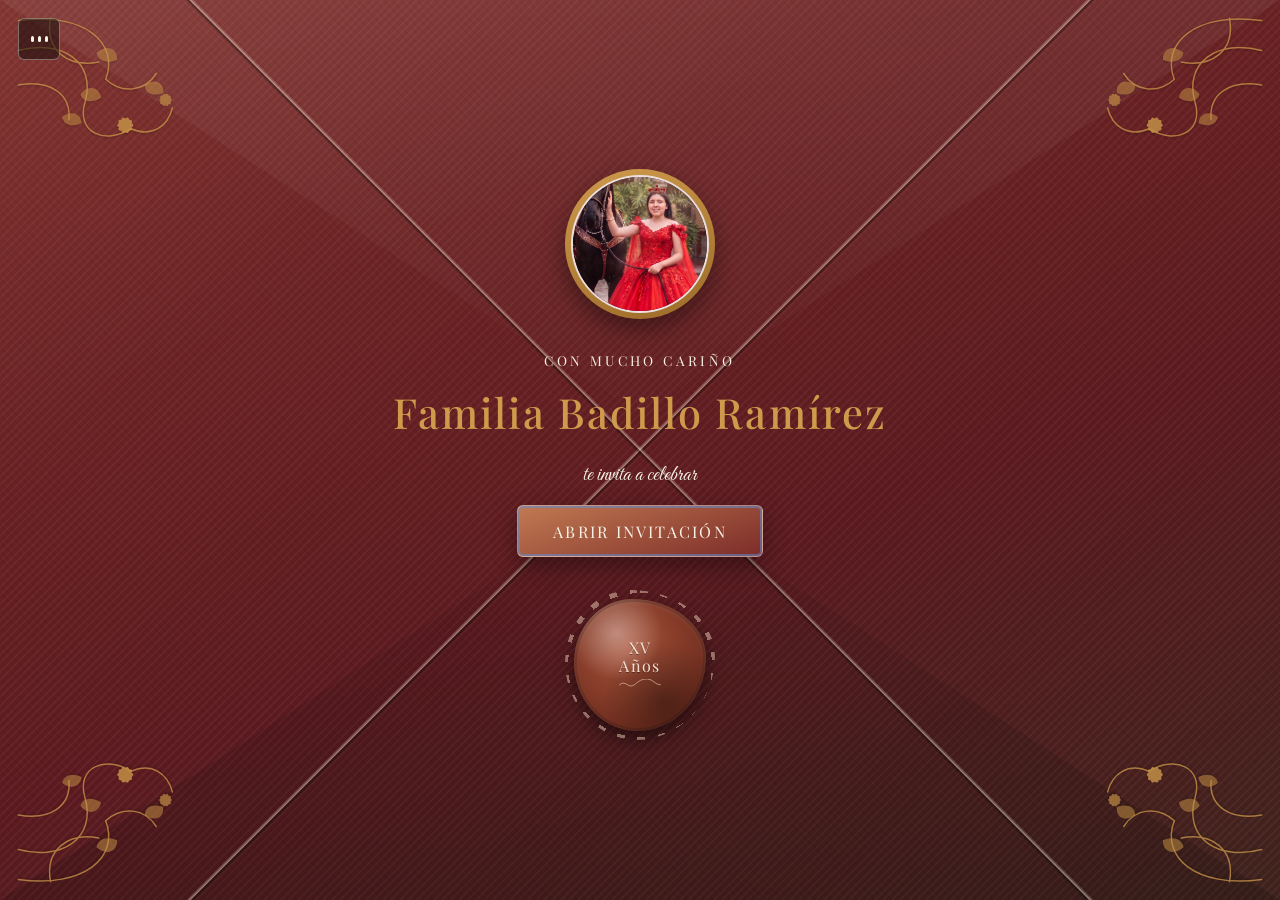
<file: preview-standalone.html>
<!DOCTYPE html>
<html lang="es">
<head>
<meta charset="UTF-8">
<meta name="viewport" content="width=device-width, initial-scale=1.0">
<title>Mis XV Años — Invitación</title>
<meta name="description" content="Invitación digital de XV Años">
<link rel="icon" href="data:image/svg+xml,%3Csvg xmlns='http://www.w3.org/2000/svg' viewBox='0 0 100 100'%3E%3Ctext y='.9em' font-size='90'%3E%F0%9F%8E%80%3C/text%3E%3C/svg%3E">
<link rel="preconnect" href="https://fonts.googleapis.com">
<link rel="preconnect" href="https://fonts.gstatic.com" crossorigin>
<link href="https://fonts.googleapis.com/css2?family=Great+Vibes&family=Cormorant+Garamond:ital,wght@0,400;0,500;0,600;1,500&family=Playfair+Display:wght@400;500;600;700&display=swap" rel="stylesheet">
<style>
/* =========================================================
   INVITACIÓN XV AÑOS — hoja de estilos
   Paleta y tipografías son fáciles de ajustar desde :root
   ========================================================= */

:root{
  /* Paleta ajustada a la foto de portada real: vestido rojo/vino,
     hacienda de piedra y cantera, luz cálida ámbar de las arcadas. */
  --rose-deep:   #5c1a20;
  --rose:        #7d2c28;
  --rose-light:  #c17a52;
  --cream:       #f8f1e5;
  --cream-2:     #efe0c9;
  --gold:        #cf9a4c;
  --gold-dark:   #9c6b28;
  --ink:         #3b2a22;
  --ink-soft:    #6b5142;
  --white:       #ffffff;

  --font-script: 'Great Vibes', cursive;
  --font-serif:  'Playfair Display', serif;
  --font-body:   'Cormorant Garamond', serif;

  --fold-size: 70px;
}

*,*::before,*::after{ box-sizing:border-box; }
html{ scroll-behavior:smooth; }
body{
  margin:0;
  font-family: var(--font-body);
  font-size:19px;
  line-height:1.6;
  color:var(--ink);
  background:var(--cream);
  overflow-x:hidden;
}
h1,h2,h3{ margin:0; font-weight:500; }
p{ margin:0 0 .5em; }
img{ max-width:100%; display:block; }
a{ color:inherit; text-decoration:none; }
.script{ font-family:var(--font-script); font-weight:400; }

.section-title{
  font-family:var(--font-script);
  font-size:clamp(2.6rem,6vw,3.6rem);
  color:var(--gold-dark);
  text-align:center;
  position:relative;
  padding-top:1.4em;
}
.section-title::after{
  content:"";
  display:block;
  width:120px;
  height:1px;
  background:var(--gold);
  margin:.4em auto 0;
}

/* ---------- utilidades ---------- */
.btn{
  display:inline-block;
  padding:.7em 1.8em;
  font-family:var(--font-serif);
  font-size:.78rem;
  letter-spacing:.12em;
  text-transform:uppercase;
  border-radius:4px;
  cursor:pointer;
  border:1px solid transparent;
  transition:transform .25s ease, box-shadow .25s ease, background .25s ease;
}
.btn:hover{ transform:translateY(-2px); }
.btn--outline{
  background:linear-gradient(160deg,var(--gold) 0%,var(--gold-dark) 100%);
  color:var(--white);
  box-shadow:0 4px 14px rgba(0,0,0,.18);
}
.btn--solid{
  background:linear-gradient(160deg,var(--gold) 0%,var(--gold-dark) 100%);
  color:var(--white);
  box-shadow:0 6px 18px rgba(0,0,0,.22);
  margin-top:1.4rem;
}

/* ---------- marcador de fotos (placeholder) ---------- */
.ph-photo{
  position:relative;
  overflow:hidden;
  width:100%; height:100%;
  background:
    radial-gradient(circle at 30% 20%, rgba(255,255,255,.18), transparent 60%),
    linear-gradient(135deg,var(--rose) 0%, var(--rose-deep) 55%, #6f4a3f 100%);
  display:flex;
  align-items:center;
  justify-content:center;
  color:rgba(255,255,255,.85);
}
.ph-photo img{
  position:absolute; inset:0;
  width:100%; height:100%;
  object-fit:cover;
  z-index:2;
}
.ph-photo__label{
  position:relative; z-index:1;
  display:flex; flex-direction:column; align-items:center; gap:.25em;
  font-family:var(--font-serif);
  font-size:.72rem;
  letter-spacing:.08em;
  text-transform:uppercase;
  text-align:center;
  padding:0 1em;
  opacity:.85;
}
.ph-photo__label em{
  font-style:normal;
  font-size:1.05rem;
  letter-spacing:.15em;
  border:1px solid rgba(255,255,255,.55);
  border-radius:999px;
  padding:.3em 1em;
}
.ribbon{
  position:absolute; top:14px; right:-34px;
  background:var(--ink);
  color:var(--cream);
  font-family:var(--font-serif);
  font-size:.68rem;
  letter-spacing:.1em;
  padding:.35em 2.4em;
  transform:rotate(38deg);
  z-index:3;
  box-shadow:0 2px 6px rgba(0,0,0,.25);
}

/* ---------- diagonal folds entre secciones ---------- */
.fold{ position:relative; }
.fold--down{ clip-path:polygon(0 0,100% 0,100% 100%,0 calc(100% - var(--fold-size))); }
.fold--up{ clip-path:polygon(0 var(--fold-size),100% 0,100% 100%,0 100%); margin-top:calc(var(--fold-size) * -1); }

/* =========================================================
   BOTÓN DE MÚSICA
   ========================================================= */
.music-toggle{
  position:fixed; top:18px; left:18px; z-index:200;
  width:42px; height:42px;
  background:rgba(20,14,12,.55);
  border:1px solid rgba(255,255,255,.35);
  border-radius:6px;
  display:flex; align-items:center; justify-content:center; gap:4px;
  cursor:pointer;
}
.music-toggle .bar{
  width:3px; height:14px; background:var(--cream); border-radius:2px;
  animation:sway 1s ease-in-out infinite;
}
.music-toggle .bar:nth-child(2){ animation-delay:.15s; }
.music-toggle .bar:nth-child(3){ animation-delay:.3s; }
.music-toggle:not(.is-playing) .bar{ animation-play-state:paused; height:6px; }
@keyframes sway{ 0%,100%{ height:6px; } 50%{ height:16px; } }

/* =========================================================
   SOBRE / PORTADA
   ========================================================= */
.envelope{
  position:fixed; inset:0; z-index:100;
  display:flex; align-items:center; justify-content:center;
  background:
    linear-gradient(155deg, rgba(255,255,255,.05) 0%, transparent 30%),
    linear-gradient(160deg,var(--rose) 0%, var(--rose-deep) 60%, #3f231d 100%);
  transition:opacity .6s ease .55s, visibility .6s ease .55s, transform 1s cubic-bezier(.4,0,.2,1);
  perspective:1400px;
  transform:scale(1);
}
body.is-open .envelope{ transform:scale(1.12); }
/* textura fina de papel (grano cruzado) */
.envelope__texture{
  position:absolute; inset:0;
  background-image:
    repeating-linear-gradient(135deg, rgba(255,255,255,.04) 0 2px, transparent 2px 6px),
    repeating-linear-gradient(45deg, rgba(0,0,0,.05) 0 2px, transparent 2px 6px);
}
/* costuras diagonales del sobre: forman el rombo central como un sobre abierto,
   con una solapa superior e inferior ligeramente distintas de tono */
.envelope__texture::before,
.envelope__texture::after{
  content:"";
  position:absolute; inset:0;
}
.envelope__texture::before{
  background:linear-gradient(180deg, rgba(255,255,255,.06), transparent 55%);
  clip-path:polygon(0 0,100% 0,50% 46%);
  /* la solapa superior del sobre: gira sobre su propio doblez (50% 46%)
     como si se abriera de verdad, en vez de solo desvanecerse */
  transform-origin:50% 46%;
  transform:rotateX(0deg);
  transition:transform .75s cubic-bezier(.6,.05,.22,1);
  backface-visibility:hidden;
}
.envelope__texture::after{
  background:linear-gradient(0deg, rgba(0,0,0,.16), transparent 55%);
  clip-path:polygon(0 100%,100% 100%,50% 54%);
}
body.is-open .envelope__texture::before{
  transform:rotateX(-172deg) translateY(-1%);
}
.envelope__seam{
  position:absolute; inset:0;
  background:
    linear-gradient(45deg,
      transparent calc(50% - 4px), rgba(0,0,0,.4) calc(50% - 1px),
      rgba(255,244,224,.45) 50%, transparent calc(50% + 3px)),
    linear-gradient(-45deg,
      transparent calc(50% - 4px), rgba(0,0,0,.4) calc(50% - 1px),
      rgba(255,244,224,.45) 50%, transparent calc(50% + 3px));
}

/* esquinas florales (SVG reutilizado, espejado por esquina) */
.envelope__corner{
  position:absolute; width:230px; height:230px;
  color:var(--gold);
  opacity:.92;
  filter:drop-shadow(0 1px 1px rgba(0,0,0,.3));
}
.envelope__corner--tl{ top:16px; left:16px; }
.envelope__corner--tr{ top:16px; right:16px; transform:scaleX(-1); }
.envelope__corner--bl{ bottom:16px; left:16px; transform:scaleY(-1); }
.envelope__corner--br{ bottom:16px; right:16px; transform:scale(-1,-1); }

.envelope__content{
  position:relative; z-index:2;
  text-align:center; color:var(--cream);
  padding:2rem;
}
.envelope__portrait{
  width:150px; height:150px;
  margin:0 auto 1.6em;
  border-radius:50%;
  padding:6px;
  background:linear-gradient(160deg,var(--gold) 0%,var(--gold-dark) 100%);
  box-shadow:0 10px 24px rgba(0,0,0,.4);
}
.envelope__portrait-photo{
  width:100%; height:100%;
  border-radius:50%;
  border:2px solid rgba(255,255,255,.85);
}
/* la foto principal se ve completa (cuerpo entero); aquí se amplía para
   que en el círculo pequeño se lea como un retrato de cerca */
.envelope__portrait-photo img{ transform:scale(1.6); }
.envelope__label{
  font-family:var(--font-serif);
  letter-spacing:.25em; text-transform:uppercase;
  font-size:.85rem; margin-bottom:.6em;
}
.envelope__guest{
  font-family:var(--font-serif);
  font-size:clamp(1.8rem,5vw,2.6rem);
  color:var(--gold);
  letter-spacing:.05em;
  margin-bottom:.3em;
}
.envelope__invite{
  font-family:var(--font-script);
  font-size:1.4rem;
  color:var(--cream);
  margin-bottom:.5em;
}
/* ---------- PERSONALIZACIÓN POR FAMILIA (?para=Familia+X en la URL) ---------- */
.for-family{
  font-family:var(--font-serif);
  letter-spacing:.18em;
  text-transform:uppercase;
  font-size:.75rem;
  color:var(--gold);
  margin-bottom:1.6em;
}
.for-family[hidden]{ display:none; }
.for-family--hero{ color:var(--cream); opacity:.9; margin-bottom:1.4em; }
.for-family--gracias{ color:var(--gold); margin-bottom:1.2em; letter-spacing:.14em; }
.btn-open{
  font-family:var(--font-serif);
  font-size:1rem;
  letter-spacing:.14em;
  text-transform:uppercase;
  color:var(--cream);
  background:linear-gradient(160deg,var(--rose-light) 0%,var(--rose) 100%);
  border:1px solid rgba(255,255,255,.4);
  padding:.9em 2.2em;
  border-radius:6px;
  cursor:pointer;
  box-shadow:0 8px 22px rgba(0,0,0,.35), inset 0 0 0 2px rgba(94,140,215,.55);
  transition:transform .3s ease, box-shadow .3s ease;
}
.btn-open:hover{ transform:translateY(-3px); box-shadow:0 12px 26px rgba(0,0,0,.4); }

.seal{
  width:132px; height:132px;
  margin:2.6em auto 0;
  /* forma de gota de cera, ligeramente irregular */
  border-radius:44% 56% 52% 48% / 48% 44% 56% 52%;
  background:
    radial-gradient(circle at 32% 26%, rgba(255,255,255,.35), transparent 35%),
    radial-gradient(circle at 68% 78%, rgba(0,0,0,.35), transparent 45%),
    radial-gradient(circle at 40% 35%, #a8543a, #6f2c1e 75%);
  box-shadow:0 8px 18px rgba(0,0,0,.5), inset 0 0 0 3px rgba(0,0,0,.18), inset 0 2px 6px rgba(255,255,255,.15);
  display:flex; flex-direction:column; align-items:center; justify-content:center;
  gap:.15em;
  font-family:var(--font-serif);
  font-size:1rem; letter-spacing:.08em; line-height:1.15;
  color:rgba(255,235,220,.92);
  text-shadow:0 1px 0 rgba(0,0,0,.4), 0 -1px 0 rgba(255,255,255,.12);
  position:relative;
  transition:opacity .4s ease, transform .4s ease;
}
body.is-open .seal{
  opacity:0;
  transform:scale(.55) rotate(-18deg);
}
.seal__ring{
  position:absolute; inset:-9px;
  border-radius:inherit;
  background:repeating-conic-gradient(rgba(255,230,200,.55) 0deg 6deg, transparent 6deg 16deg);
  -webkit-mask:radial-gradient(farthest-side, transparent calc(100% - 3px), #000 calc(100% - 3px));
          mask:radial-gradient(farthest-side, transparent calc(100% - 3px), #000 calc(100% - 3px));
  opacity:.8;
}
.seal__text{ position:relative; }
.seal__flourish{
  position:relative;
  width:44px; height:auto;
  color:rgba(255,230,200,.6);
  margin-top:.1em;
}

body.is-open .envelope{ opacity:0; visibility:hidden; pointer-events:none; }

/* =========================================================
   SITIO PRINCIPAL
   ========================================================= */
.site{ display:none; }
body.is-open .site{ display:block; }
body:not(.is-open){ overflow:hidden; height:100vh; }

section{ position:relative; }

/* ---------- HERO ---------- */
.hero{
  min-height:100vh;
  display:flex; align-items:center; justify-content:center;
  overflow:hidden;
}
.hero__bg{ position:absolute; inset:0; align-items:flex-start; padding-top:2.4rem; }
/* la imagen es más alta que su contenedor para tener "colchón" de sobra:
   el JS la desplaza (translateY) al hacer scroll, dando el efecto parallax
   sin usar background-attachment:fixed (poco confiable en iPhone/Safari) */
.hero__bg img{
  top:-20%;
  height:140%;
  will-change:transform;
}
@media (prefers-reduced-motion: reduce){
  .hero__bg img{ transform:none !important; }
}
.hero__scrim{
  position:absolute; inset:0;
  background:linear-gradient(180deg, rgba(20,14,12,.15), rgba(20,14,12,.55) 70%, rgba(20,14,12,.75));
  z-index:1;
}
.hero__content{
  position:relative; z-index:2;
  text-align:center; color:var(--cream);
  padding:6rem 1.5rem 4rem;
}
.hero__pretitle{
  font-family:var(--font-serif);
  letter-spacing:.2em; text-transform:uppercase;
  font-size:.85rem; margin-bottom:.2em; opacity:.9;
}
.hero__guest{
  font-family:var(--font-script);
  font-size:clamp(1.6rem,4vw,2.2rem);
  color:var(--white);
  margin-bottom:.15em;
}
.hero__invite{
  font-family:var(--font-serif);
  letter-spacing:.2em; text-transform:uppercase;
  font-size:.8rem; margin-bottom:.4em; opacity:.9;
}
.hero__badge{
  width:110px; height:110px;
  margin:0 auto .6em;
  border-radius:50%;
  display:flex; align-items:center; justify-content:center;
  background:linear-gradient(160deg,var(--rose-light) 0%,var(--rose) 100%);
  border:4px solid rgba(255,255,255,.85);
  box-shadow:0 6px 18px rgba(0,0,0,.4);
}
.hero__age{
  font-family:var(--font-serif); font-weight:700;
  font-size:2.6rem; color:var(--white);
  text-shadow:0 4px 10px rgba(0,0,0,.5);
}
.hero__name{
  font-family:var(--font-script);
  font-size:clamp(3rem,10vw,5.5rem);
  line-height:1;
  color:var(--white);
  margin-top:.3em;
}
.hero__subtitle{
  font-family:var(--font-serif);
  letter-spacing:.35em; text-transform:uppercase;
  font-size:.85rem; margin:.6em 0 1em;
}
.hero__date{
  display:inline-flex; border-top:1px solid rgba(255,255,255,.6); border-bottom:1px solid rgba(255,255,255,.6);
  font-family:var(--font-serif);
}
.hero__date span{
  padding:.4em 1em;
  border-left:1px solid rgba(255,255,255,.6);
  font-size:.95rem; letter-spacing:.05em;
}
.hero__date span:first-child{ border-left:none; }

.scroll-cue{
  position:absolute; bottom:1.6rem; left:50%; transform:translateX(-50%);
  z-index:2; color:var(--cream); font-size:1.4rem;
  animation:bounce 2s infinite;
}
@keyframes bounce{ 0%,100%{ transform:translate(-50%,0);} 50%{ transform:translate(-50%,8px);} }

/* ---------- UBICACIÓN ---------- */
.ubicacion{
  background:var(--rose-deep);
  padding:5rem 1.5rem 6rem;
}
.ubicacion .section-title{ color:var(--cream); }
.ubicacion .section-title::after{ background:var(--gold); }
.cards{
  max-width:760px; margin:3rem auto 0;
  display:flex; flex-direction:column; gap:2.4rem;
}
.card{
  background:var(--white);
  border-radius:6px;
  overflow:hidden;
  box-shadow:0 18px 40px rgba(0,0,0,.25);
}
.card__photo{ aspect-ratio:16/9; }
.card__body{ padding:2rem 1.8rem 2.2rem; text-align:center; }
.icon-circle{
  width:56px; height:56px; margin:-4.4rem auto 1rem;
  border-radius:50%;
  background:var(--white);
  border:1px solid var(--gold);
  display:flex; align-items:center; justify-content:center;
  color:var(--gold-dark);
  box-shadow:0 4px 10px rgba(0,0,0,.15);
}
.card__body h3{
  font-family:var(--font-serif); text-transform:uppercase; letter-spacing:.08em;
  color:var(--gold-dark); font-size:1.15rem; margin-bottom:.6em;
}
.card__body p{ color:var(--ink-soft); margin-bottom:1.2em; }

/* ---------- SAVE THE DATE ---------- */
.std{
  display:flex; align-items:center; justify-content:center;
  overflow:hidden;
}
.std--nofoto{
  padding:6rem 1.5rem;
  background:linear-gradient(160deg,var(--rose) 0%, var(--rose-deep) 60%, #3f231d 100%);
}
.std__content{ position:relative; text-align:center; color:var(--cream); padding:2rem; }
.std__content h2{ font-size:clamp(2.6rem,8vw,4.2rem); color:var(--white); }
.std__content h2::before,.std__content h2::after{ content:"◇"; font-size:.5em; margin:0 .5em; color:var(--gold); vertical-align:middle; }
.std__date{ font-family:var(--font-serif); letter-spacing:.15em; font-size:1.15rem; margin:.6em 0 1.6em; }
.countdown{ display:flex; gap:.9rem; justify-content:center; flex-wrap:wrap; }
.countdown__box{
  background:rgba(255,255,255,.12);
  border:1px solid rgba(255,255,255,.35);
  border-radius:8px;
  padding:.9em 1.2em;
  min-width:82px;
}
.countdown__box span{ display:block; font-family:var(--font-serif); font-size:2rem; }
.countdown__box small{ letter-spacing:.1em; text-transform:uppercase; font-size:.7rem; opacity:.85; }

/* ---------- ITINERARIO ---------- */
.itinerario{ background:var(--cream-2); padding:5rem 1.5rem 6rem; }
.timeline{
  max-width:900px; margin:3rem auto 0; position:relative;
}
.timeline::before{
  content:""; position:absolute; left:50%; top:0; bottom:0; width:2px;
  background:var(--gold); transform:translateX(-50%);
}
.tl-item{ display:flex; align-items:center; gap:1.4rem; margin-bottom:2.6rem; position:relative; }
.tl-item--left{ justify-content:flex-end; }
.tl-item--right{ justify-content:flex-start; }
.tl-item--left .tl-card{ order:1; text-align:right; }
.tl-item--left .tl-time{ order:3; text-align:left; }
.tl-card{
  background:var(--white); border-radius:6px; padding:1.4rem 1.6rem;
  box-shadow:0 10px 26px rgba(0,0,0,.08);
  width:min(320px,42%);
}
.tl-card h3{ font-family:var(--font-serif); color:var(--gold-dark); text-transform:uppercase; letter-spacing:.06em; font-size:1.05rem; margin-bottom:.4em; }
.tl-card p{ color:var(--ink-soft); font-size:.95rem; margin:0; }
.tl-dot{
  flex:0 0 auto;
  width:52px; height:52px; border-radius:50%;
  background:var(--gold);
  color:var(--white);
  display:flex; align-items:center; justify-content:center;
  font-size:1.3rem;
  box-shadow:0 4px 10px rgba(0,0,0,.2);
  z-index:1;
}
.tl-time{ font-family:var(--font-serif); font-size:.85rem; letter-spacing:.04em; color:var(--ink-soft); width:min(180px,30%); }

/* ---------- GRACIAS ---------- */
.gracias{ display:flex; align-items:center; justify-content:center; overflow:hidden; }
.gracias--nofoto{
  padding:5rem 1.5rem;
  background:linear-gradient(160deg,var(--rose-deep) 0%, #3f231d 100%);
}
.gracias__content{ position:relative; text-align:center; color:var(--cream); max-width:640px; padding:2rem; }
.gracias__title{ font-family:var(--font-serif); text-transform:uppercase; letter-spacing:.08em; font-size:1.15rem; margin-bottom:.7em; }
.gracias__content p:last-child{ font-family:var(--font-serif); font-size:1.15rem; line-height:1.7; }

/* ---------- MESA DE REGALOS ---------- */
.regalos{ background:var(--cream); padding:5rem 1.5rem 6rem; text-align:center; }
.regalos > p{ max-width:640px; margin:1rem auto 2.4rem; color:var(--ink-soft); font-size:1.1rem; }
.gift-card{
  position:relative;
  width:min(420px,90%);
  aspect-ratio:16/9;
  margin:0 auto;
  border-radius:16px;
  background:linear-gradient(135deg,var(--rose) 0%,var(--rose-deep) 100%);
  box-shadow:0 20px 40px rgba(0,0,0,.25);
  display:flex; align-items:center; justify-content:center;
}
.gift-card__corner{
  position:absolute; inset:0;
  background:
    linear-gradient(100deg, rgba(255,255,255,.16) 0%, transparent 22%),
    repeating-linear-gradient(115deg, transparent 0 26px, rgba(255,255,255,.08) 26px 30px);
  border-radius:inherit;
}
.gift-card__corner::before{
  content:"Regalo";
  position:absolute; top:14px; right:-30px;
  background:rgba(255,255,255,.9);
  color:var(--rose-deep);
  font-family:var(--font-serif);
  font-size:.65rem; letter-spacing:.15em; text-transform:uppercase;
  padding:.35em 2.2em;
  transform:rotate(38deg);
  box-shadow:0 2px 6px rgba(0,0,0,.2);
}
.gift-card__store{
  font-family:var(--font-serif); letter-spacing:.06em;
  color:var(--white); font-size:1.4rem;
}
.gift-card__table{ margin-top:1.6rem; font-family:var(--font-serif); letter-spacing:.06em; color:var(--gold-dark); }

/* ---------- HOTELES ---------- */
.hoteles{ background:var(--cream-2); padding:5rem 1.5rem 6rem; text-align:center; }
.hoteles > p{ max-width:640px; margin:1rem auto 2.4rem; color:var(--ink-soft); font-size:1.1rem; }
.card--hotel{ max-width:520px; margin:0 auto; text-align:left; }
.card--hotel .card__body{ text-align:center; }

/* ---------- CON LA BENDICIÓN DE (familia / padrinos) ---------- */
.familia{ background:var(--white); padding:5rem 1.5rem 6rem; text-align:center; }
.familia__quince{
  font-family:var(--font-script);
  font-size:clamp(2.4rem,6vw,3.4rem);
  color:var(--ink);
  margin:.2em 0 2rem;
}
.familia__quince--top{ margin:0 0 .15em; }
.familia__title.section-title{ padding-top:0; margin-bottom:2rem; }
.familia__grid{
  max-width:900px; margin:0 auto;
  display:grid; grid-template-columns:repeat(3,1fr); gap:2.2rem;
}
.familia__group h3{
  font-family:var(--font-serif); text-transform:uppercase; letter-spacing:.08em;
  color:var(--gold-dark); font-size:.95rem; margin-bottom:.6em;
}
.familia__group p{ color:var(--ink-soft); line-height:1.7; margin:0; }

@media (max-width:720px){
  .familia__grid{ grid-template-columns:1fr; gap:1.8rem; }
}

/* ---------- FOOTER ---------- */
.site-footer{ text-align:center; padding:3rem 1.5rem; color:var(--ink-soft); font-family:var(--font-serif); font-size:.85rem; letter-spacing:.05em; background:var(--white); }

/* ---------- animación de aparición al hacer scroll ---------- */
.reveal{
  opacity:0;
  transform:translateX(-100vw);
  transition:opacity .7s ease, transform .7s cubic-bezier(.16,.8,.3,1);
  will-change:transform, opacity;
}
.reveal.in-view{ opacity:1; transform:translateX(0); }

@media (prefers-reduced-motion: reduce){
  .reveal{ transition:none; transform:none; opacity:1; }
}

/* =========================================================
   RESPONSIVE
   ========================================================= */
@media (max-width:720px){
  :root{ --fold-size:40px; }
  body{ font-size:17px; }
  .tl-card{ width:70%; }
  .tl-time{ width:auto; font-size:.75rem; }
  .timeline::before{ left:26px; }
  .tl-item,.tl-item--left,.tl-item--right{ justify-content:flex-start; }
  .tl-item--left .tl-card,.tl-item--left .tl-time{ order:initial; text-align:left; }
  .tl-dot{ order:-1; width:44px; height:44px; font-size:1.05rem; }
  .tl-time{ display:none; }
}

</style>
</head>
<body>

<!-- ============ MUSIC TOGGLE ============ -->
<button id="musicToggle" class="music-toggle" type="button" aria-label="Reproducir música" aria-pressed="false">
  <span class="bar"></span><span class="bar"></span><span class="bar"></span>
</button>
<audio id="bgMusic" loop preload="none">
  <!-- Reemplaza este archivo por la pista real cuando armes el repositorio -->
  <source src="audio/musica.mp3" type="audio/mpeg">
</audio>

<!-- ============ SOBRE / PORTADA ============ -->
<svg width="0" height="0" style="position:absolute" aria-hidden="true">
  <defs>
    <symbol id="corner-motif" viewBox="0 0 200 200">
      <g fill="none" stroke="currentColor" stroke-width="1.3" stroke-linecap="round" opacity=".8">
        <path d="M2 30 C 40 20, 70 40, 60 75 C 52 102, 78 112, 100 98"/>
        <path d="M2 60 C 30 55, 48 68, 46 90"/>
        <path d="M30 2 C 25 30, 45 45, 72 40"/>
        <path d="M2 4 C 60 -4, 90 24, 78 55"/>
        <path d="M78 55 C 92 68, 112 66, 122 50"/>
        <path d="M100 98 C 118 106, 132 96, 136 80"/>
      </g>
      <g fill="currentColor" opacity=".55" stroke="none">
        <path d="M56 68 C 62 60, 72 61, 74 71 C 66 76, 58 75, 56 68 Z"/>
        <path d="M40 88 C 47 82, 56 84, 57 93 C 49 97, 42 95, 40 88 Z"/>
        <path d="M70 32 C 78 25, 88 27, 88 38 C 79 42, 71 39, 70 32 Z"/>
        <path d="M112 60 C 120 54, 129 57, 128 67 C 120 70, 112 68, 112 60 Z"/>
      </g>
      <g fill="currentColor" opacity=".85" stroke="none" transform="translate(95,95)">
        <circle r="3"/>
        <ellipse rx="7" ry="3"/>
        <ellipse rx="7" ry="3" transform="rotate(72)"/>
        <ellipse rx="7" ry="3" transform="rotate(144)"/>
        <ellipse rx="7" ry="3" transform="rotate(216)"/>
        <ellipse rx="7" ry="3" transform="rotate(288)"/>
      </g>
      <g fill="currentColor" opacity=".7" stroke="none" transform="translate(130,73)">
        <circle r="2.4"/>
        <ellipse rx="5.5" ry="2.4"/>
        <ellipse rx="5.5" ry="2.4" transform="rotate(72)"/>
        <ellipse rx="5.5" ry="2.4" transform="rotate(144)"/>
        <ellipse rx="5.5" ry="2.4" transform="rotate(216)"/>
        <ellipse rx="5.5" ry="2.4" transform="rotate(288)"/>
      </g>
    </symbol>
  </defs>
</svg>

<section id="envelope" class="envelope">
  <div class="envelope__texture"></div>
  <div class="envelope__seam" aria-hidden="true"></div>

  <!-- Motivo floral reutilizado en las 4 esquinas (se espeja con CSS) -->
  <svg class="envelope__corner envelope__corner--tl" aria-hidden="true"><use href="#corner-motif"/></svg>
  <svg class="envelope__corner envelope__corner--tr" aria-hidden="true"><use href="#corner-motif"/></svg>
  <svg class="envelope__corner envelope__corner--bl" aria-hidden="true"><use href="#corner-motif"/></svg>
  <svg class="envelope__corner envelope__corner--br" aria-hidden="true"><use href="#corner-motif"/></svg>

  <div class="envelope__content">
    <div class="envelope__portrait">
      <div class="ph-photo envelope__portrait-photo">
        <img id="envelopePortraitImg" src="img/1.jpeg" alt="Reyna" onerror="this.style.display='none'">
      </div>
    </div>

    <p class="envelope__label">Con mucho cariño</p>
    <h1 class="envelope__guest">Familia Badillo Ramírez</h1>
    <p class="envelope__invite">te invita a celebrar</p>
    <p class="for-family" id="envelopeFor" hidden></p>

    <button id="openInvitation" class="btn-open" type="button">
      Abrir Invitación
    </button>

    <div class="seal" aria-hidden="true">
      <span class="seal__ring"></span>
      <span class="seal__text">XV<br>Años</span>
      <svg class="seal__flourish" viewBox="0 0 60 16" aria-hidden="true">
        <path d="M2 8c8-8 12 6 20 0s10-8 18-8 10 8 18 8" fill="none" stroke="currentColor" stroke-width="1.2" stroke-linecap="round"/>
      </svg>
    </div>
  </div>
</section>

<!-- ============ SITIO PRINCIPAL ============ -->
<div id="site" class="site">

  <!-- HERO -->
  <section class="hero fold fold--down" id="inicio">
    <div class="ph-photo hero__bg">
      <img id="heroParallaxImg" src="img/1.jpeg" alt="Retrato de la quinceañera" onerror="this.style.display='none'">
      <span class="ph-photo__label"><em>Foto 1</em>Retrato principal</span>
    </div>
    <div class="hero__scrim"></div>

    <div class="hero__content">
      <p class="hero__pretitle">Con mucho cariño,</p>
      <p class="hero__guest">Familia Badillo Ramírez</p>
      <p class="hero__invite">te invita a celebrar</p>
      <p class="for-family for-family--hero" id="heroFor" hidden></p>

      <div class="hero__badge">
        <span class="hero__age">15</span>
      </div>

      <p class="hero__name" data-editable="Nombre de la quinceañera">Reyna</p>
      <p class="hero__subtitle">Mis XV Años</p>

      <div class="hero__date">
        <span data-editable="día">30</span>
        <span data-editable="mes">Oct</span>
        <span data-editable="año">2026</span>
      </div>
    </div>

    <a href="#ubicacion" class="scroll-cue" aria-label="Ir a la sección de ubicación">˅</a>
  </section>

  <!-- UBICACIÓN -->
  <section class="ubicacion fold fold--up" id="ubicacion">
    <h2 class="section-title">Ubicación</h2>

    <div class="cards">
      <article class="card">
        <div class="ph-photo card__photo">
          <img src="img/img:2.jpg" alt="Recinto de la ceremonia religiosa" onerror="this.style.display='none'">
          <span class="ph-photo__label"><em>Foto 2</em>Iglesia / recinto</span>
          <span class="ribbon" data-editable="hora de la ceremonia">6:00 PM</span>
        </div>
        <div class="card__body">
          <div class="icon-circle" aria-hidden="true">
            <svg viewBox="0 0 24 24" width="22" height="22" fill="none" stroke="currentColor" stroke-width="1.4" stroke-linecap="round" stroke-linejoin="round"><path d="M12 2.2v3"/><path d="M10.3 3.7h3.4"/><path d="M6 21V11l6-4.2L18 11v10"/><path d="M6 21h12"/><path d="M10 21v-5h4v5"/></svg>
          </div>
          <h3>Ceremonia Religiosa</h3>
          <p data-editable="nombre y dirección de la iglesia">Parroquia de Nuestra Señora de Guadalupe</p>
          <a class="btn btn--outline" href="https://share.google/baTyKUjBBTjzvA5cU" target="_blank" rel="noopener">¿Cómo llegar?</a>
        </div>
      </article>

      <article class="card">
        <div class="ph-photo card__photo">
          <img src="img/img:3.jpg" alt="Salón de recepción" onerror="this.style.display='none'">
          <span class="ph-photo__label"><em>Foto 3</em>Salón de recepción</span>
          <span class="ribbon" data-editable="hora de la recepción">7:15 PM</span>
        </div>
        <div class="card__body">
          <div class="icon-circle" aria-hidden="true">
            <svg viewBox="0 0 24 24" width="22" height="22" fill="none" stroke="currentColor" stroke-width="1.4" stroke-linecap="round" stroke-linejoin="round"><path d="M6 3h7l-1.2 6.6a2.4 2.4 0 0 1-2.3 2v6.4"/><path d="M9.5 21h4"/><path d="M6 3c0 2.6 1.6 4.6 3.5 4.6"/><path d="M17 3v9a2 2 0 0 0 2 2 2 2 0 0 0 2-2V3"/><path d="M17 8h4"/></svg>
          </div>
          <h3>Recepción</h3>
          <p data-editable="nombre y dirección del salón">Salón La Quinta — Hotel La Quinta Inn, Poza Rica</p>
          <a class="btn btn--outline" href="https://share.google/0kTS37jBXEp3rSL0d" target="_blank" rel="noopener">¿Cómo llegar?</a>
        </div>
      </article>
    </div>
  </section>

  <!-- SAVE THE DATE -->
  <section class="std std--nofoto fold fold--down" id="fecha">
    <div class="std__content">
      <h2 class="script">Save the Date</h2>
      <p class="std__date" data-editable="fecha del evento">30 . Oct . 2026</p>

      <div id="countdown" class="countdown" aria-live="polite">
        <div class="countdown__box"><span id="cd-days">00</span><small>Días</small></div>
        <div class="countdown__box"><span id="cd-hours">00</span><small>Hrs</small></div>
        <div class="countdown__box"><span id="cd-min">00</span><small>Min</small></div>
        <div class="countdown__box"><span id="cd-sec">00</span><small>Seg.</small></div>
      </div>
    </div>
  </section>

  <!-- ITINERARIO -->
  <section class="itinerario fold fold--up" id="itinerario">
    <h2 class="section-title script">Itinerario</h2>

    <div class="timeline">
      <div class="tl-item tl-item--left">
        <div class="tl-card">
          <h3>Misa</h3>
          <p>Te esperamos en la misa de acción de gracias, Parroquia de Nuestra Señora de Guadalupe</p>
        </div>
        <div class="tl-dot" aria-hidden="true">
          <svg viewBox="0 0 24 24" width="20" height="20" fill="none" stroke="currentColor" stroke-width="1.4" stroke-linecap="round" stroke-linejoin="round"><path d="M12 2.2v3"/><path d="M10.3 3.7h3.4"/><path d="M6 21V11l6-4.2L18 11v10"/><path d="M6 21h12"/><path d="M10 21v-5h4v5"/></svg>
        </div>
        <span class="tl-time">6:00 PM</span>
      </div>

      <div class="tl-item tl-item--right">
        <span class="tl-time">7:15 PM – 8:15 PM</span>
        <div class="tl-dot" aria-hidden="true">
          <svg viewBox="0 0 24 24" width="20" height="20" fill="none" stroke="currentColor" stroke-width="1.4" stroke-linecap="round" stroke-linejoin="round"><path d="M6 3h7l-1.2 6.6a2.4 2.4 0 0 1-2.3 2v6.4"/><path d="M9.5 21h4"/><path d="M6 3c0 2.6 1.6 4.6 3.5 4.6"/><path d="M17 3v9a2 2 0 0 0 2 2 2 2 0 0 0 2-2V3"/><path d="M17 8h4"/></svg>
        </div>
        <div class="tl-card">
          <h3>Cóctel de Bienvenida</h3>
          <p>Te esperamos en el área jardín con una bebida refrescante</p>
        </div>
      </div>

      <div class="tl-item tl-item--left">
        <div class="tl-card">
          <h3>Acceso al Salón</h3>
          <p>La mesa está lista para el gran banquete que tenemos para ti, Salón La Quinta</p>
        </div>
        <div class="tl-dot" aria-hidden="true">
          <svg viewBox="0 0 24 24" width="20" height="20" fill="none" stroke="currentColor" stroke-width="1.4" stroke-linecap="round" stroke-linejoin="round"><path d="M7 2v7a1.5 1.5 0 0 0 3 0V2"/><path d="M8.5 9v13"/><path d="M16 2c-1.4 0-2.5 1.6-2.5 5.2 0 2 .7 3.3 1.7 3.8V21"/></svg>
        </div>
        <span class="tl-time">8:30 PM</span>
      </div>

      <div class="tl-item tl-item--right">
        <span class="tl-time" data-editable="horario de la fiesta, aún no confirmado">Hora por confirmar</span>
        <div class="tl-dot" aria-hidden="true">
          <svg viewBox="0 0 24 24" width="20" height="20" fill="none" stroke="currentColor" stroke-width="1.4" stroke-linecap="round" stroke-linejoin="round"><path d="M4 20 14 6"/><path d="M9 20a5 5 0 0 0 5-5"/><circle cx="18" cy="5" r="1.2" fill="currentColor" stroke="none"/><circle cx="20" cy="10" r="1" fill="currentColor" stroke="none"/><circle cx="15" cy="3" r="1" fill="currentColor" stroke="none"/></svg>
        </div>
        <div class="tl-card">
          <h3>Fiesta</h3>
          <p>Nos vemos en la pista de baile para festejar y pasarla bien.</p>
        </div>
      </div>
    </div>
  </section>

  <!-- CON LA BENDICIÓN DE -->
  <section class="familia" id="familia">
    <p class="familia__quince familia__quince--top">Reyna Anahí Badillo Ramírez</p>
    <h2 class="section-title script familia__title">Con la Bendición de</h2>

    <div class="familia__grid">
      <div class="familia__group">
        <h3>Mis Padres</h3>
        <p>Reyes Badillo Hernández<br>Ana Ramírez</p>
      </div>
      <div class="familia__group">
        <h3>Mis Abuelos</h3>
        <p>Reyes Badillo Herrera<br>Martha Elba Hernández Zarate</p>
      </div>
      <div class="familia__group">
        <h3>Padrinos de Velación</h3>
        <p>Martha Elena Badillo Hernández<br>Daniel Orellan Badillo</p>
      </div>
    </div>
  </section>

  <!-- GRACIAS -->
  <section class="gracias gracias--nofoto fold fold--down">
    <div class="gracias__content">
      <p class="gracias__title">Familia Badillo Ramírez</p>
      <p class="for-family for-family--gracias" id="graciasFor" hidden></p>
      <p>Gracias por ser parte de este momento tan especial, será un gusto poder compartir este día contigo</p>
    </div>
  </section>

  <!-- MESA DE REGALOS -->
  <section class="regalos" id="regalos">
    <h2 class="section-title script">Mesa de Regalos</h2>
    <p>Mi mejor regalo es que estés conmigo en este día tan especial, pero si quieres hacerme un obsequio aquí están algunas opciones.</p>

    <div class="gift-card">
      <span class="gift-card__corner" aria-hidden="true"></span>
      <span class="gift-card__store" data-editable="nombre de la tienda">[ Tienda ]</span>
    </div>

    <p class="gift-card__table" data-editable="número de mesa de regalos">Número de mesa #00000</p>
    <a href="#" class="btn btn--solid" target="_blank" rel="noopener" data-editable="liga de la mesa de regalos">Ir a Mesa de Regalos</a>
  </section>

  <!-- HOTELES -->
  <section class="hoteles fold fold--up" id="hoteles">
    <h2 class="section-title script">Hoteles</h2>
    <p>Estas son las recomendaciones para hospedarte y pases una estancia agradable.</p>

    <article class="card card--hotel">
      <div class="ph-photo card__photo">
        <img src="img/img:11.jpg" alt="" onerror="this.style.display='none'">
        <span class="ph-photo__label"><em>Foto 11</em>Hotel</span>
        <span class="ribbon" data-editable="tarifa desde">Tarifa por confirmar</span>
      </div>
      <div class="card__body">
        <h3>Hotel La Quinta Inn, Poza Rica</h3>
        <p data-editable="código de descuento, si aplica">Sede también de la recepción · Código: [CÓDIGO]</p>
        <a class="btn btn--outline" href="https://share.google/0kTS37jBXEp3rSL0d" target="_blank" rel="noopener">¿Cómo llegar?</a>
      </div>
    </article>
  </section>

  <footer class="site-footer">
    <p>Hecho con cariño para celebrar los XV años de <span data-editable="nombre de la quinceañera">Reyna</span></p>
  </footer>

</div>

<script>
// =========================================================
// INVITACIÓN XV AÑOS — interactividad
// =========================================================
(function () {
  "use strict";

  /* ---------- personalización por familia (?para=Familia+X en la URL) ---------- */
  var params = new URLSearchParams(window.location.search);
  var forFamily = (params.get("para") || "").trim();

  if (forFamily) {
    var envelopeFor = document.getElementById("envelopeFor");
    var heroFor = document.getElementById("heroFor");
    var graciasFor = document.getElementById("graciasFor");

    if (envelopeFor) {
      envelopeFor.textContent = "Para: " + forFamily;
      envelopeFor.hidden = false;
    }
    if (heroFor) {
      heroFor.textContent = "Para: " + forFamily;
      heroFor.hidden = false;
    }
    if (graciasFor) {
      graciasFor.textContent = forFamily;
      graciasFor.hidden = false;
    }
  }

  /* ---------- abrir sobre ---------- */
  var openBtn = document.getElementById("openInvitation");
  var envelope = document.getElementById("envelope");

  openBtn.addEventListener("click", function () {
    document.body.classList.add("is-open");
    envelope.setAttribute("aria-hidden", "true");
    tryPlayMusic();
    // mueve el foco al inicio del sitio para lectores de pantalla
    var hero = document.getElementById("inicio");
    if (hero) hero.setAttribute("tabindex", "-1");
    setTimeout(function () {
      if (hero) hero.focus();
    }, 1150);
  });

  /* ---------- música de fondo ---------- */
  var musicBtn = document.getElementById("musicToggle");
  var audio = document.getElementById("bgMusic");
  var playing = false;

  function setPlayingState(state) {
    playing = state;
    musicBtn.classList.toggle("is-playing", playing);
    musicBtn.setAttribute("aria-pressed", String(playing));
  }

  function tryPlayMusic() {
    var p = audio.play();
    if (p && typeof p.then === "function") {
      p.then(function () { setPlayingState(true); })
       .catch(function () { setPlayingState(false); });
    }
  }

  musicBtn.addEventListener("click", function () {
    if (playing) {
      audio.pause();
      setPlayingState(false);
    } else {
      tryPlayMusic();
    }
  });

  /* ---------- parallax del fondo del hero (img/1.jpeg) ---------- */
  var heroParallaxImg = document.getElementById("heroParallaxImg");
  var heroSection = document.getElementById("inicio");
  var reduceMotion =
    window.matchMedia &&
    window.matchMedia("(prefers-reduced-motion: reduce)").matches;

  if (heroParallaxImg && heroSection && !reduceMotion) {
    var parallaxTicking = false;

    var updateParallax = function () {
      var maxScroll = heroSection.offsetHeight;
      var y = Math.min(window.scrollY || window.pageYOffset, maxScroll);
      heroParallaxImg.style.transform = "translate3d(0," + (y * 0.15).toFixed(1) + "px,0)";
      parallaxTicking = false;
    };

    window.addEventListener(
      "scroll",
      function () {
        if (!parallaxTicking) {
          window.requestAnimationFrame(updateParallax);
          parallaxTicking = true;
        }
      },
      { passive: true }
    );
    updateParallax();
  }

  /* ---------- cuenta regresiva ----------
     Fecha real del evento: 30 de octubre de 2026, hora de la misa (6:00 pm).
     Formato: 'AAAA-MM-DDTHH:MM:SS-06:00' (-06:00 = huso horario de Poza Rica/CDMX) */
  var EVENT_DATE = new Date("2026-10-30T18:00:00-06:00");

  var elDays = document.getElementById("cd-days");
  var elHours = document.getElementById("cd-hours");
  var elMin = document.getElementById("cd-min");
  var elSec = document.getElementById("cd-sec");

  function pad(n) { return String(n).padStart(2, "0"); }

  function updateCountdown() {
    if (!elDays) return;
    var diff = EVENT_DATE.getTime() - Date.now();
    if (diff < 0) diff = 0;

    var days = Math.floor(diff / 86400000);
    var hours = Math.floor((diff % 86400000) / 3600000);
    var mins = Math.floor((diff % 3600000) / 60000);
    var secs = Math.floor((diff % 60000) / 1000);

    elDays.textContent = pad(days);
    elHours.textContent = pad(hours);
    elMin.textContent = pad(mins);
    elSec.textContent = pad(secs);
  }

  updateCountdown();
  setInterval(updateCountdown, 1000);

  /* ---------- animación al hacer scroll: cada bloque entra de izquierda a centro ----------
     Nota técnica: los bloques arrancan con translateX(-100vw) (fuera de pantalla).
     IntersectionObserver no sirve aquí: body tiene overflow-x:hidden (para que no
     salga scroll horizontal) y eso recorta la posición fuera de pantalla ANTES de
     calcular la intersección, sin importar el rootMargin que se le ponga — el
     observer nunca ve el elemento como "intersectando". Por eso se revisa a mano
     solo la posición VERTICAL (rect.top/bottom), que translateX no toca. */
  var revealTargets = Array.prototype.slice.call(
    document.querySelectorAll(".card, .tl-item, .familia__group, .gift-card")
  );
  var revealReduceMotion =
    window.matchMedia &&
    window.matchMedia("(prefers-reduced-motion: reduce)").matches;

  revealTargets.forEach(function (el) { el.classList.add("reveal"); });

  if (revealReduceMotion) {
    revealTargets.forEach(function (el) { el.classList.add("in-view"); });
  } else {
    var checkReveal = function () {
      var vh = window.innerHeight;
      revealTargets = revealTargets.filter(function (el) {
        var rect = el.getBoundingClientRect();
        if (rect.top < vh * 0.85 && rect.bottom > 0) {
          el.classList.add("in-view");
          return false;
        }
        return true;
      });
    };

    var revealTicking = false;
    window.addEventListener(
      "scroll",
      function () {
        if (!revealTicking) {
          window.requestAnimationFrame(function () {
            checkReveal();
            revealTicking = false;
          });
          revealTicking = true;
        }
      },
      { passive: true }
    );
    checkReveal();
  }
})();

</script>
</body>
</html>
</file>
